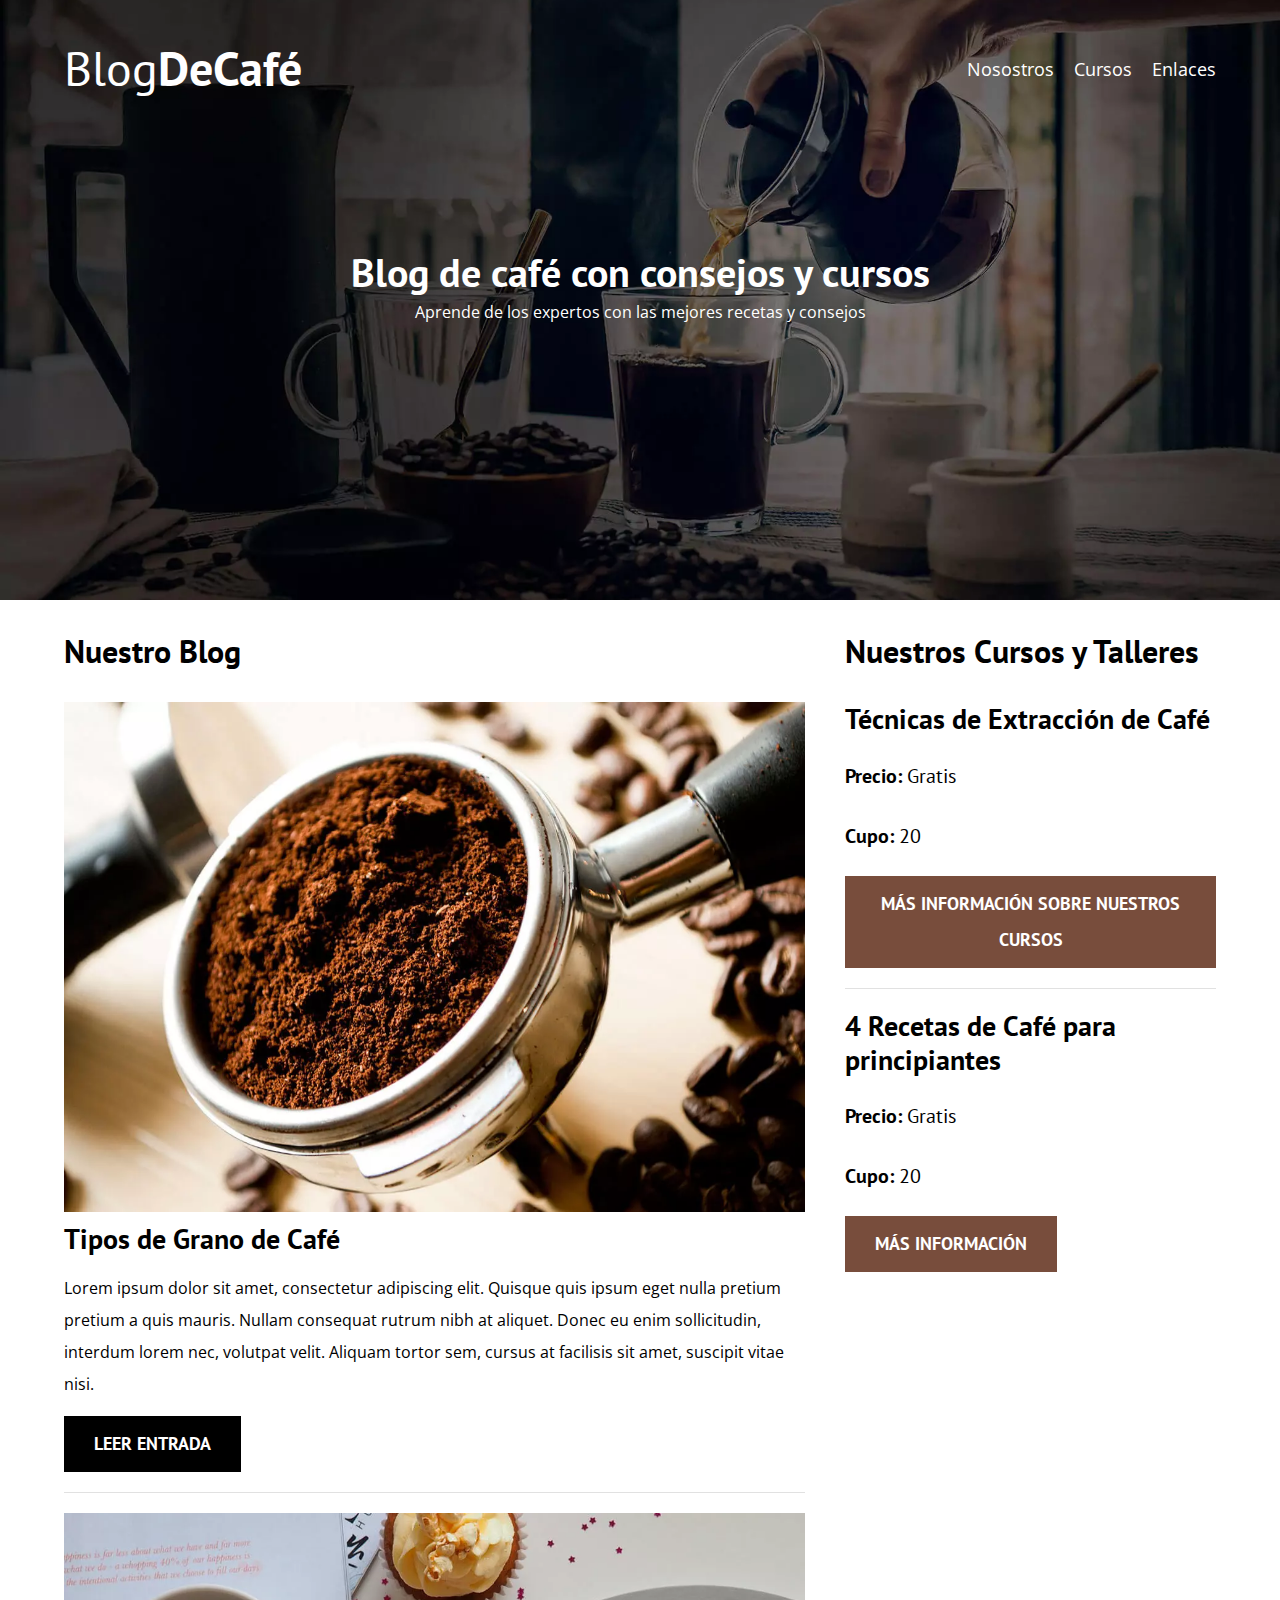
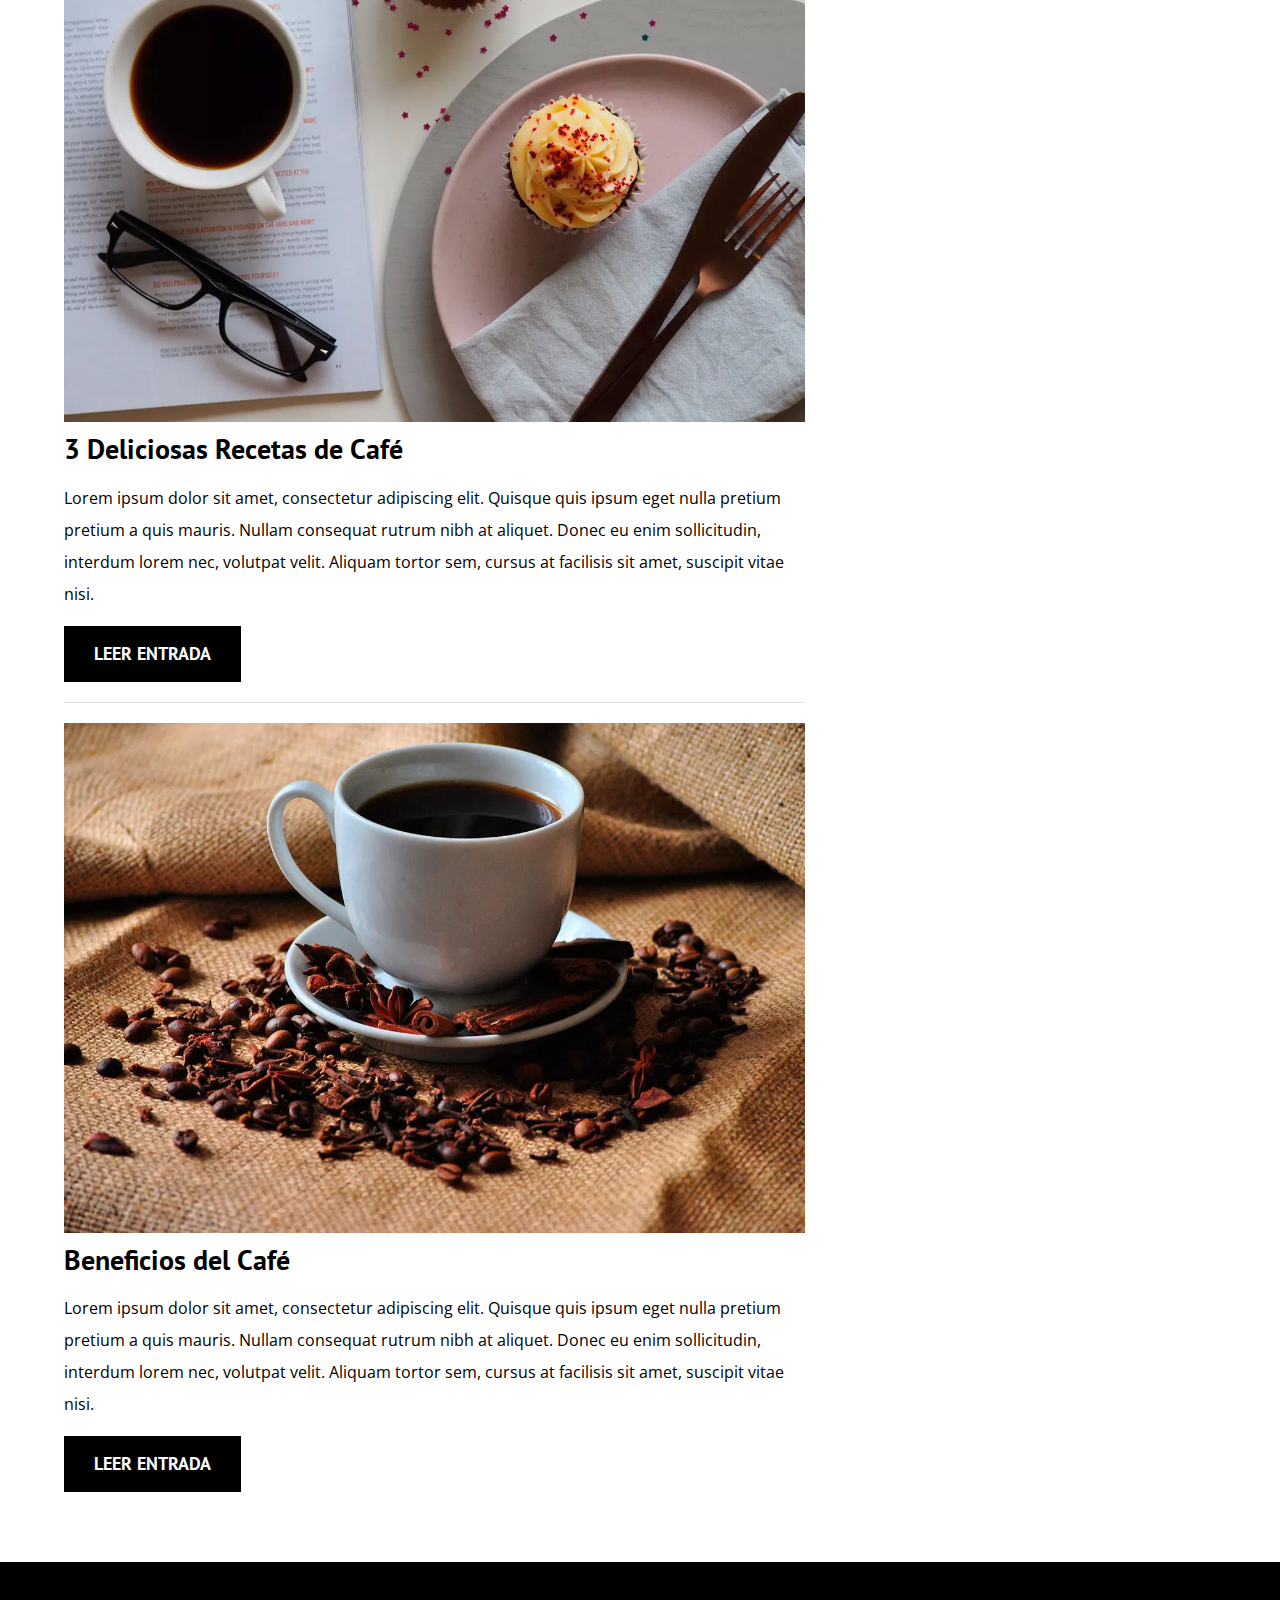
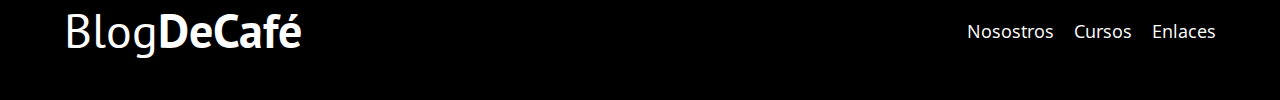
<file: index.html>
<!DOCTYPE html>
<html lang="en">
<head>
    <meta charset="UTF-8">
    <meta http-equiv="X-UA-Compatible" content="IE=edge">
    <meta name="viewport" content="width=device-width, initial-scale=1.0">
    <meta name="description" content="Página web de blog de café">

    <!--Prefetch-->
    <link rel="prefetch" href="nosotros.html" as="document">



    <!--Preload-->
    <link rel="preload" href="css/normalize.css" as="style">
    <link rel="stylesheet" href="css/normalize.css">

    <link rel="preload" href="https://fonts.googleapis.com/css2?family=Krub:wght@400;700&family=Open+Sans&family=PT+Sans:wght@400;700&family=Staatliches&display=swap" crossorigin="crossorigin" as="font">
    <link href="https://fonts.googleapis.com/css2?family=Krub:wght@400;700&family=Open+Sans&family=PT+Sans:wght@400;700&family=Staatliches&display=swap" rel="stylesheet">

    <link rel="preload" href="css/style.css" as="style">
    <link rel="stylesheet" href="css/style.css">
    <title>BlocgDeCafe</title>
</head>
<body>
    <header class="header">
        <div class="contenedor">
            <div class="barra">
                <a class="logo" href="index.html">
                    <h1 class="logo__nombre no-margin centrar-texto">Blog<span class="logo__bold">DeCafé</span></h1>
                 </a> 
                
                 <nav class="navegacion">
                     <a href="nosotros.html" class="navegacion__enlace">Nosostros</a>
                     <a href="cursos.html" class="navegacion__enlace">Cursos</a>
                     <a href="contacto.html" class="navegacion__enlace">Enlaces</a>
                 </nav>
             </div>
        </div>
        <div class="header__texto">
            <h2 class="no-margin">Blog de café con consejos y cursos</h2>
            <p class="no-margin"> Aprende de los expertos con las mejores recetas y consejos</p>
        </div>
    </header>

    <div class="contenedor contenido-principal">
        <main class="blog">
            <h3>Nuestro Blog</h3>

            <article class="entrada">
                <div class="entrada__imagen">
                    <picture>
                        <source loading="lazy" srcset="img/blog1.webp" type="image/webp">
                        <img loading="lazy" src="img/blog1.jpg" alt="imagen blog">
                    </picture>
                </div>

                <div class="entrada__contenido">
                    <h4 class="no-margin">Tipos de Grano de Café</h4>     
                    <p>Lorem ipsum dolor sit amet, consectetur adipiscing elit. Quisque quis ipsum eget nulla pretium pretium a quis mauris. Nullam consequat rutrum nibh at aliquet. Donec eu enim sollicitudin, interdum lorem nec, volutpat velit. Aliquam tortor sem, cursus at facilisis sit amet, suscipit vitae nisi.</p> 
                    <a href="entrada.html" class="boton boton--primario">Leer entrada</a>    
                </div>
            </article>
            <article class="entrada">
                <div class="entrada__imagen">
                    <picture>
                        <source loading="lazy" srcset="img/blog2.webp" type="image/webp">
                        <img src="img/blog2.jpg" alt="imagen blog" loading="lazy">
                    </picture>
                </div>

                <div class="entrada__contenido">
                    <h4 class="no-margin">3 Deliciosas Recetas de Café</h4>     
                    <p>Lorem ipsum dolor sit amet, consectetur adipiscing elit. Quisque quis ipsum eget nulla pretium pretium a quis mauris. Nullam consequat rutrum nibh at aliquet. Donec eu enim sollicitudin, interdum lorem nec, volutpat velit. Aliquam tortor sem, cursus at facilisis sit amet, suscipit vitae nisi.</p> 
                    <a href="entrada.html" class="boton boton--primario">Leer entrada</a>    
                </div>
            </article>
            <article class="entrada">
                <div class="entrada__imagen">
                    <picture>
                        <source loading="lazy" srcset="img/blog3.webp" type="image/webp">
                        <img src="img/blog3.jpg" alt="imagen blog" loading="lazy">
                    </picture>
                </div>

                <div class="entrada__contenido">
                    <h4 class="no-margin">Beneficios del Café</h4>     
                    <p>Lorem ipsum dolor sit amet, consectetur adipiscing elit. Quisque quis ipsum eget nulla pretium pretium a quis mauris. Nullam consequat rutrum nibh at aliquet. Donec eu enim sollicitudin, interdum lorem nec, volutpat velit. Aliquam tortor sem, cursus at facilisis sit amet, suscipit vitae nisi.</p> 
                    <a href="entrada.html" class="boton boton--primario">Leer entrada</a>    
                </div>
            </article>
        </main>
        <aside class="sidebar">
            <h3> Nuestros Cursos y Talleres</h3>

            <ul class="cursos no-padding">
                <li class="widget-curso">
                    <h4 class="no-margin">Técnicas de Extracción de Café</h4>
                    <p class="widget-cursos__label">Precio:
                        <span class="widget-curso__info">Gratis</span>
                    </p>
                    <p class="widget-cursos__label">Cupo:
                        <span class="widget-curso__info">20</span>
                    </p>
                    <a href="entrada.html" class="boton boton--secundario">Más información sobre nuestros cursos</a>
                </li>
                <li class="widget-curso">
                    <h4 class="no-margin">4 Recetas de Café para principiantes</h4>
                    <p class="widget-cursos__label">Precio:
                        <span class="widget-curso__info">Gratis</span>
                    </p>
                    <p class="widget-cursos__label">Cupo:
                        <span class="widget-curso__info">20</span>
                    </p>
                    <a href="entrada.html" class="boton boton--secundario">Más información</a>
                </li>
            </ul>
        </aside>
    </div>
    <footer class="footer">
        <div class="contenedor">
            <div class="barra">
                <a class="logo" href="index.html">
                    <h1 class="logo__nombre no-margin centrar-texto">Blog<span class="logo__bold">DeCafé</span></h1>
                </a> 
                
                <nav class="navegacion">
                    <a href="nosotros.html" class="navegacion__enlace">Nosostros</a>
                    <a href="cursos.html" class="navegacion__enlace">Cursos</a>
                    <a href="contacto.html" class="navegacion__enlace">Enlaces</a>
                </nav>
            </div>
        </div>
    </footer>

    <script src="js/modernizr.js"></script>
</body>
</html>
</file>
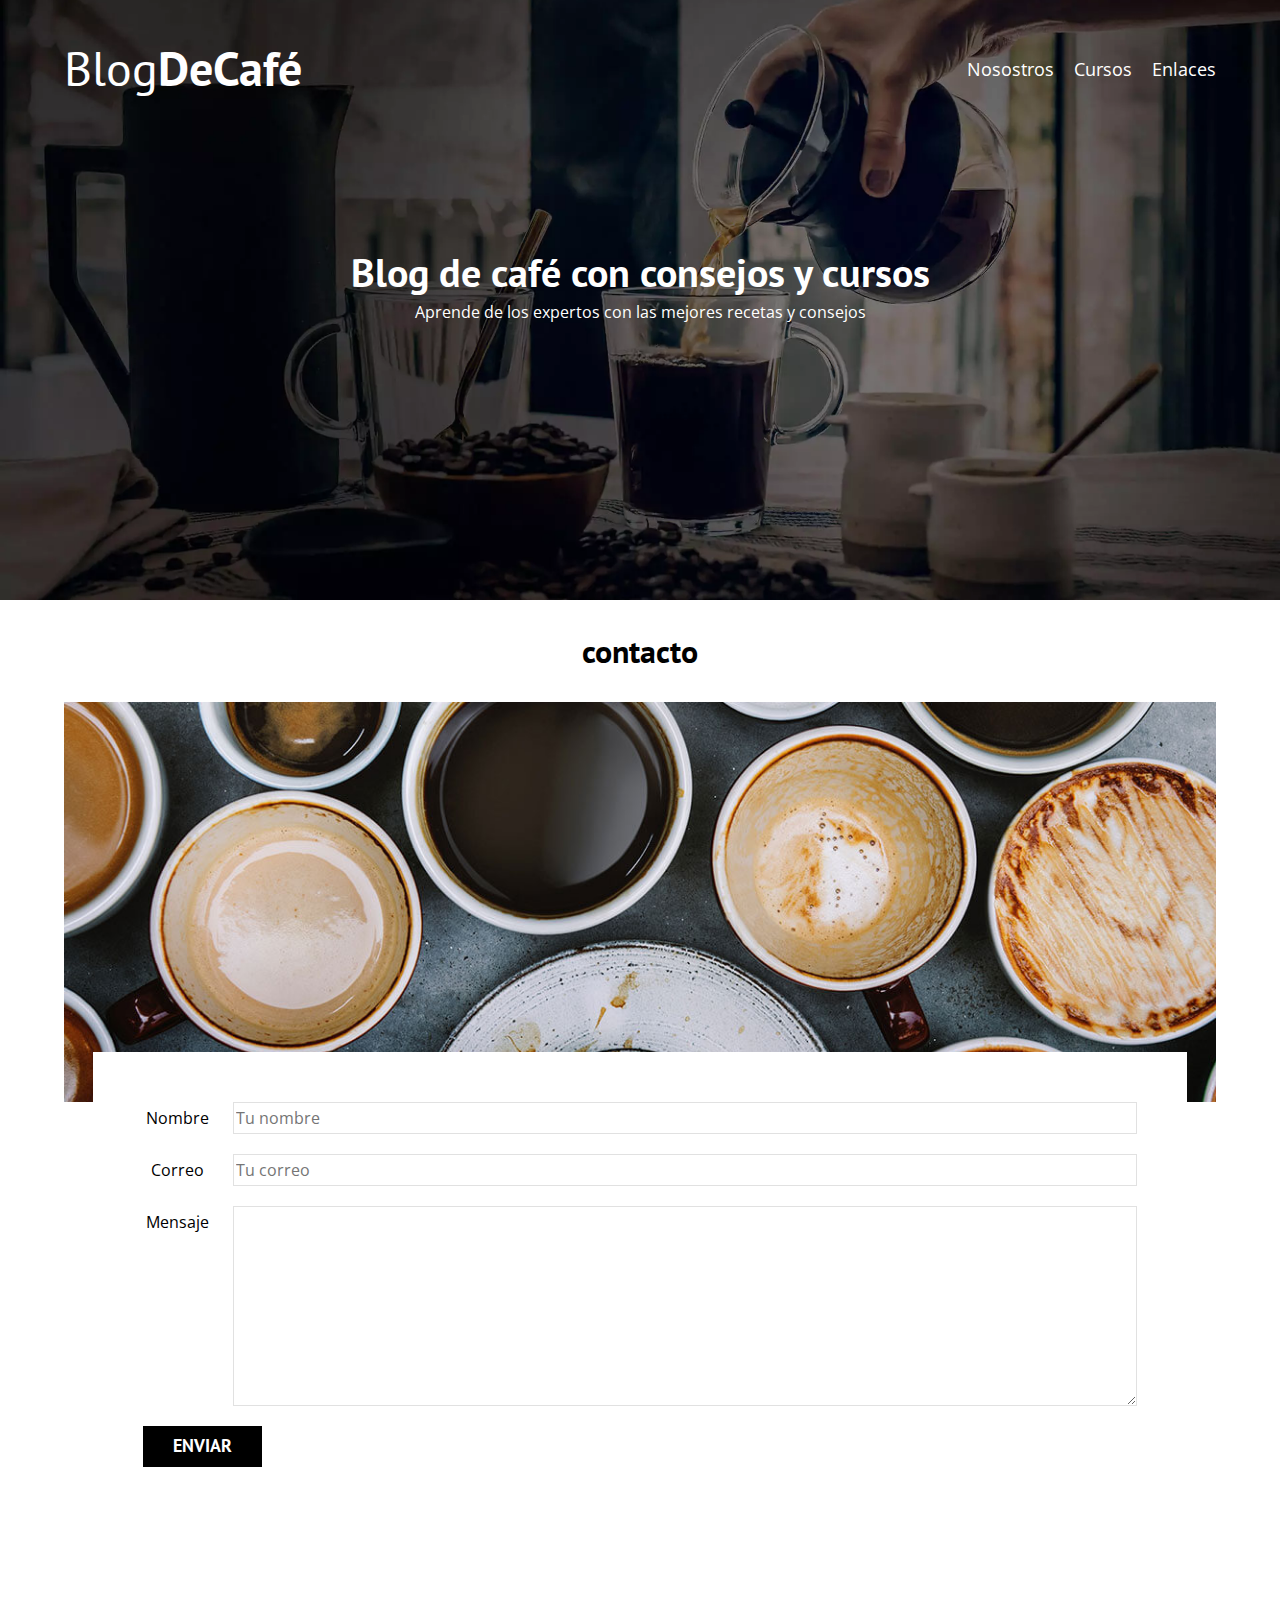
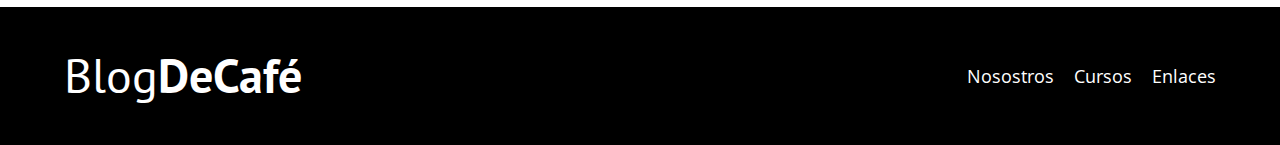
<file: contacto.html>
<!DOCTYPE html>
<html lang="en">
<head>
    <meta charset="UTF-8">
    <meta http-equiv="X-UA-Compatible" content="IE=edge">
    <meta name="viewport" content="width=device-width, initial-scale=1.0">
    <meta name="description" content="Página web de blog de café">

    <!--Prefetch-->
    <link rel="prefetch" href="nosotros.html" as="document">



    <!--Preload-->
    <link rel="preload" href="css/normalize.css" as="style">
    <link rel="stylesheet" href="css/normalize.css">

    <link rel="preload" href="https://fonts.googleapis.com/css2?family=Krub:wght@400;700&family=Open+Sans&family=PT+Sans:wght@400;700&family=Staatliches&display=swap" crossorigin="crossorigin" as="font">
    <link href="https://fonts.googleapis.com/css2?family=Krub:wght@400;700&family=Open+Sans&family=PT+Sans:wght@400;700&family=Staatliches&display=swap" rel="stylesheet">

    <link rel="preload" href="css/style.css" as="style">
    <link rel="stylesheet" href="css/style.css">
    <title>BlocgDeCafe</title>
</head>
<body>
    <header class="header">
        <div class="contenedor">
            <div class="barra">
                <a class="logo" href="index.html">
                    <h1 class="logo__nombre no-margin centrar-texto">Blog<span class="logo__bold">DeCafé</span></h1>
                 </a> 
                
                 <nav class="navegacion">
                     <a href="nosotros.html" class="navegacion__enlace">Nosostros</a>
                     <a href="cursos.html" class="navegacion__enlace">Cursos</a>
                     <a href="contacto.html" class="navegacion__enlace">Enlaces</a>
                 </nav>
             </div>
        </div>
        <div class="header__texto">
            <h2 class="no-margin">Blog de café con consejos y cursos</h2>
            <p class="no-margin"> Aprende de los expertos con las mejores recetas y consejos</p>
        </div>
    </header>

    <main class="contenedor">
       <h3 class="centrar-texto">contacto</h3>
       <div class="contacto-bg"></div>
       <form class="formulario">
           <div class="campo">
               <label class="campo__label" for="nombre">Nombre</label>
               <input class="campo__field" type="text" placeholder="Tu nombre" id="nombre">
           </div>
           <div class="campo">
                <label class="campo__label" for="correo">Correo</label>
                <input class="campo__field" type="email" placeholder="Tu correo" id="correo">
            </div>
            <div class="campo">
                <label class="campo__label" for="mensaje">Mensaje</label>
                <textarea class="campo__field campo__field--textarea" id="mensaje"></textarea>
            </div>
            <div class="campo">
               <input type="submit" value="Enviar" class="boton boton--primario">
            </div>

       </form>
    </main>

    <footer class="footer">
        <div class="contenedor">
            <div class="barra">
                <a class="logo" href="index.html">
                    <h1 class="logo__nombre no-margin centrar-texto">Blog<span class="logo__bold">DeCafé</span></h1>
                </a> 
                
                <nav class="navegacion">
                    <a href="nosotros.html" class="navegacion__enlace">Nosostros</a>
                    <a href="cursos.html" class="navegacion__enlace">Cursos</a>
                    <a href="contacto.html" class="navegacion__enlace">Enlaces</a>
                </nav>
            </div>
        </div>
    </footer>
    <script src="js/modernizr.js"></script>
</body>
</html>
</file>
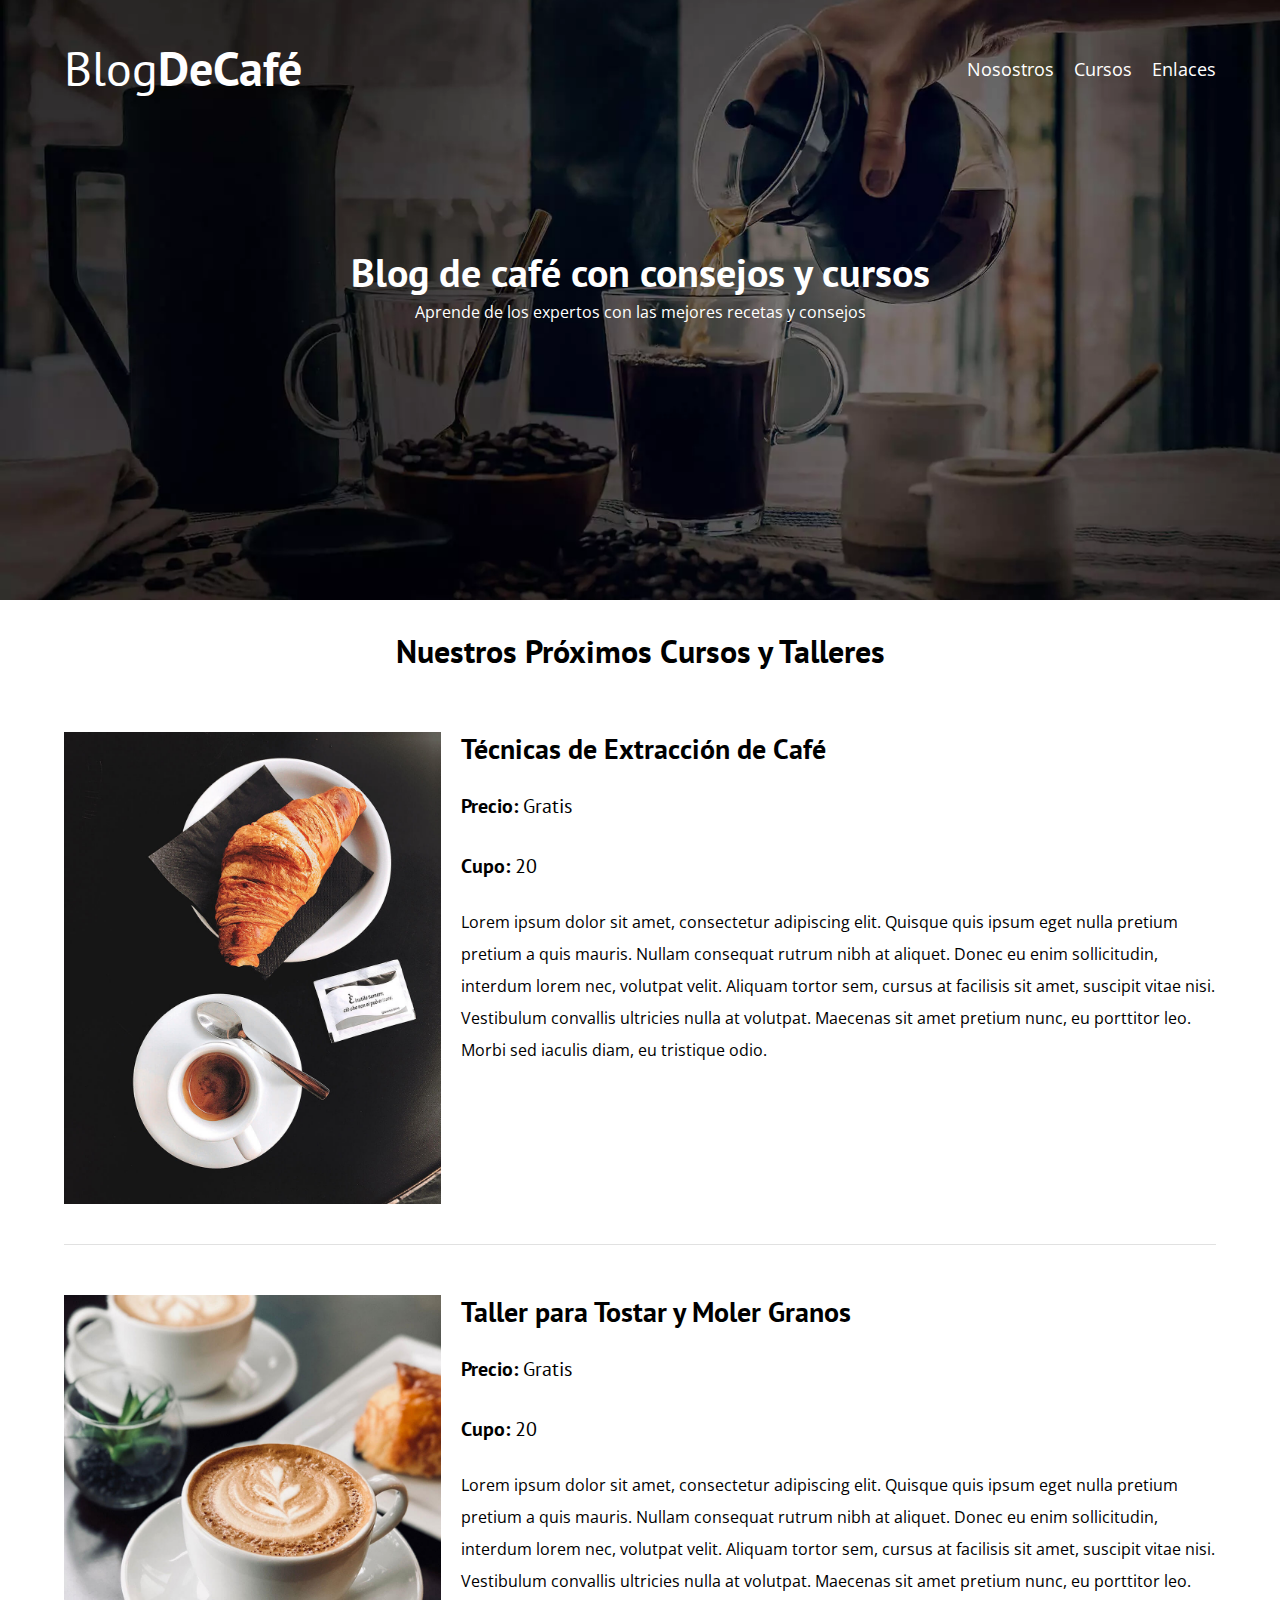
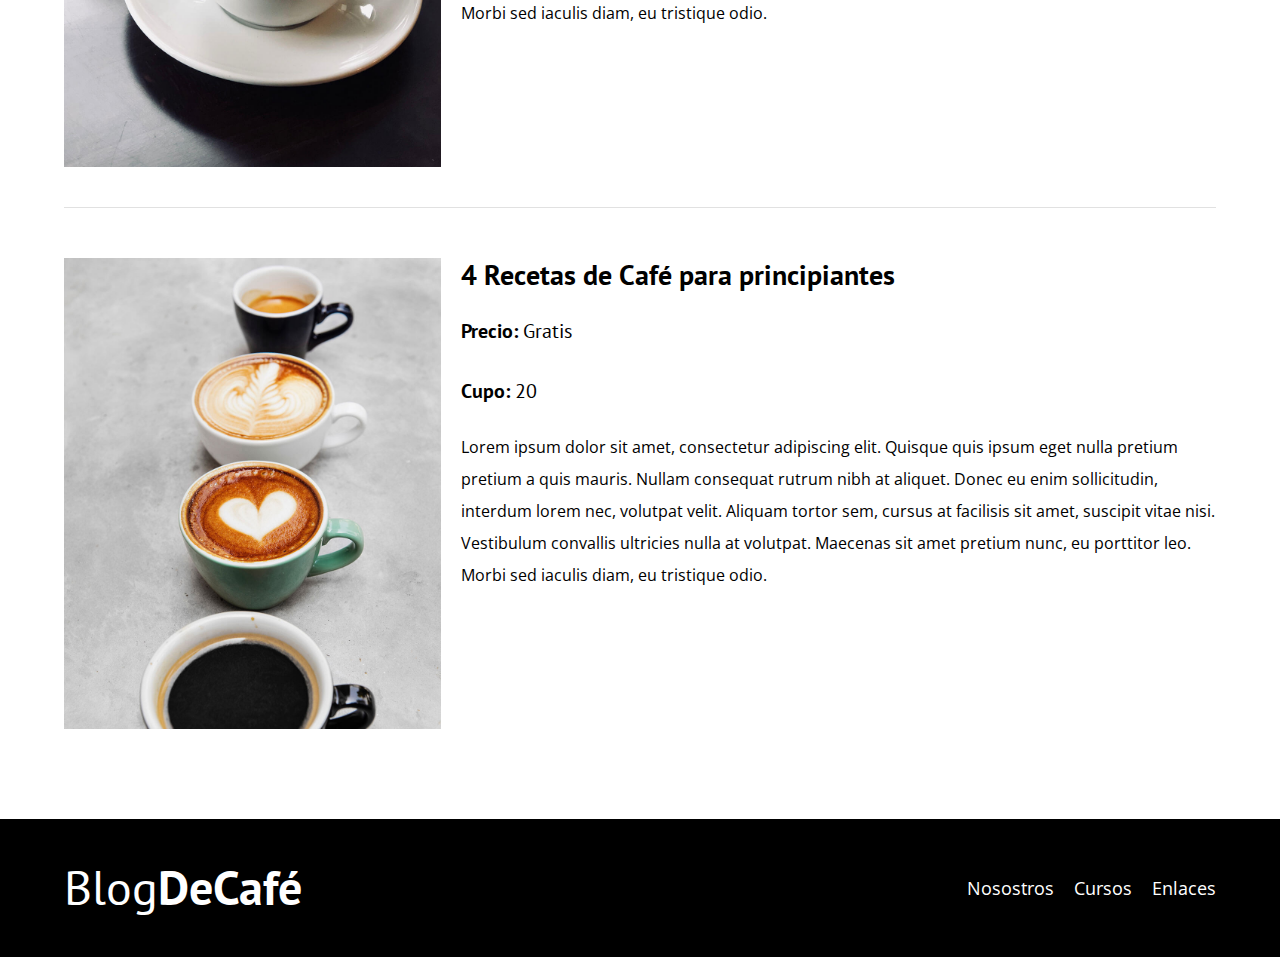
<file: cursos.html>
<!DOCTYPE html>
<html lang="en">
<head>
    <meta charset="UTF-8">
    <meta http-equiv="X-UA-Compatible" content="IE=edge">
    <meta name="viewport" content="width=device-width, initial-scale=1.0">
    <link rel="stylesheet" href="css/normalize.css">
    <link href="https://fonts.googleapis.com/css2?family=Krub:wght@400;700&family=Open+Sans&family=PT+Sans:wght@400;700&family=Staatliches&display=swap" rel="stylesheet">
    <link rel="stylesheet" href="css/style.css">
    <title>BlocgDeCafe</title>
</head>
<body>
    <header class="header">
        <div class="contenedor">
            <div class="barra">
                <a class="logo" href="index.html">
                    <h1 class="logo__nombre no-margin centrar-texto">Blog<span class="logo__bold">DeCafé</span></h1>
                 </a> 
                
                 <nav class="navegacion">
                     <a href="nosotros.html" class="navegacion__enlace">Nosostros</a>
                     <a href="cursos.html" class="navegacion__enlace">Cursos</a>
                     <a href="contacto.html" class="navegacion__enlace">Enlaces</a>
                 </nav>
             </div>
        </div>
        <div class="header__texto">
            <h2 class="no-margin">Blog de café con consejos y cursos</h2>
            <p class="no-margin"> Aprende de los expertos con las mejores recetas y consejos</p>
        </div>
    </header>

    <main class="contenedor">
       <h3 class="centrar-texto">Nuestros Próximos Cursos y Talleres</h3>

       <div class="curso">
           <div class="curso__imagen">
               <img src="img/curso1.jpg" alt="Imagen del curso" >
           </div>

           <div class="curso__informacion">
                <h4 class="no-margin">Técnicas de Extracción de Café</h4>
                <p class="curso__label">Precio:
                    <span class="curso__info">Gratis</span>
                </p>
                <p class="curso__label">Cupo:
                    <span class="curso__info">20</span>
                </p>
                <p class="curso__descripcion">Lorem ipsum dolor sit amet, consectetur adipiscing elit. Quisque quis ipsum eget nulla pretium pretium a quis mauris. Nullam consequat rutrum nibh at aliquet. Donec eu enim sollicitudin, interdum lorem nec, volutpat velit. Aliquam tortor sem, cursus at facilisis sit amet, suscipit vitae nisi. Vestibulum convallis ultricies nulla at volutpat. Maecenas sit amet pretium nunc, eu porttitor leo. Morbi sed iaculis diam, eu tristique odio.
                </p>
            </div> <!--.curso-informacion-->
        </div><!--.curso-->

        <div class="curso">
            <div class="curso__imagen">
                <img src="img/curso2.jpg" alt="Imagen del curso">
            </div>
 
            <div class="curso__informacion">
                 <h4 class="no-margin">Taller para Tostar y Moler Granos</h4>
                 <p class="curso__label">Precio:
                     <span class="curso__info">Gratis</span>
                 </p>
                 <p class="curso__label">Cupo:
                     <span class="curso__info">20</span>
                 </p>
                 <p class="curso__descripcion">Lorem ipsum dolor sit amet, consectetur adipiscing elit. Quisque quis ipsum eget nulla pretium pretium a quis mauris. Nullam consequat rutrum nibh at aliquet. Donec eu enim sollicitudin, interdum lorem nec, volutpat velit. Aliquam tortor sem, cursus at facilisis sit amet, suscipit vitae nisi. Vestibulum convallis ultricies nulla at volutpat. Maecenas sit amet pretium nunc, eu porttitor leo. Morbi sed iaculis diam, eu tristique odio.
                 </p>
             </div> <!--.curso-informacion-->
         </div><!--.curso-->

         <div class="curso">
            <div class="curso__imagen">
                <img src="img/curso3.jpg" alt="Imagen del curso">
            </div>
 
            <div class="curso__informacion">
                 <h4 class="no-margin">4 Recetas de Café para principiantes</h4>
                 <p class="curso__label">Precio:
                     <span class="curso__info">Gratis</span>
                 </p>
                 <p class="curso__label">Cupo:
                     <span class="curso__info">20</span>
                 </p>
                 <p class="curso__descripcion">Lorem ipsum dolor sit amet, consectetur adipiscing elit. Quisque quis ipsum eget nulla pretium pretium a quis mauris. Nullam consequat rutrum nibh at aliquet. Donec eu enim sollicitudin, interdum lorem nec, volutpat velit. Aliquam tortor sem, cursus at facilisis sit amet, suscipit vitae nisi. Vestibulum convallis ultricies nulla at volutpat. Maecenas sit amet pretium nunc, eu porttitor leo. Morbi sed iaculis diam, eu tristique odio.
                 </p>
             </div> <!--.curso-informacion-->
         </div><!--.curso-->
    </main>
    <footer class="footer">
        <div class="contenedor">
            <div class="barra">
                <a class="logo" href="index.html">
                    <h1 class="logo__nombre no-margin centrar-texto">Blog<span class="logo__bold">DeCafé</span></h1>
                </a> 
                
                <nav class="navegacion">
                    <a href="nosotros.html" class="navegacion__enlace">Nosostros</a>
                    <a href="cursos.html" class="navegacion__enlace">Cursos</a>
                    <a href="contacto.html" class="navegacion__enlace">Enlaces</a>
                </nav>
            </div>
        </div>
    </footer>
    <script src="js/modernizr.js"></script>
</body>
</html>
</file>
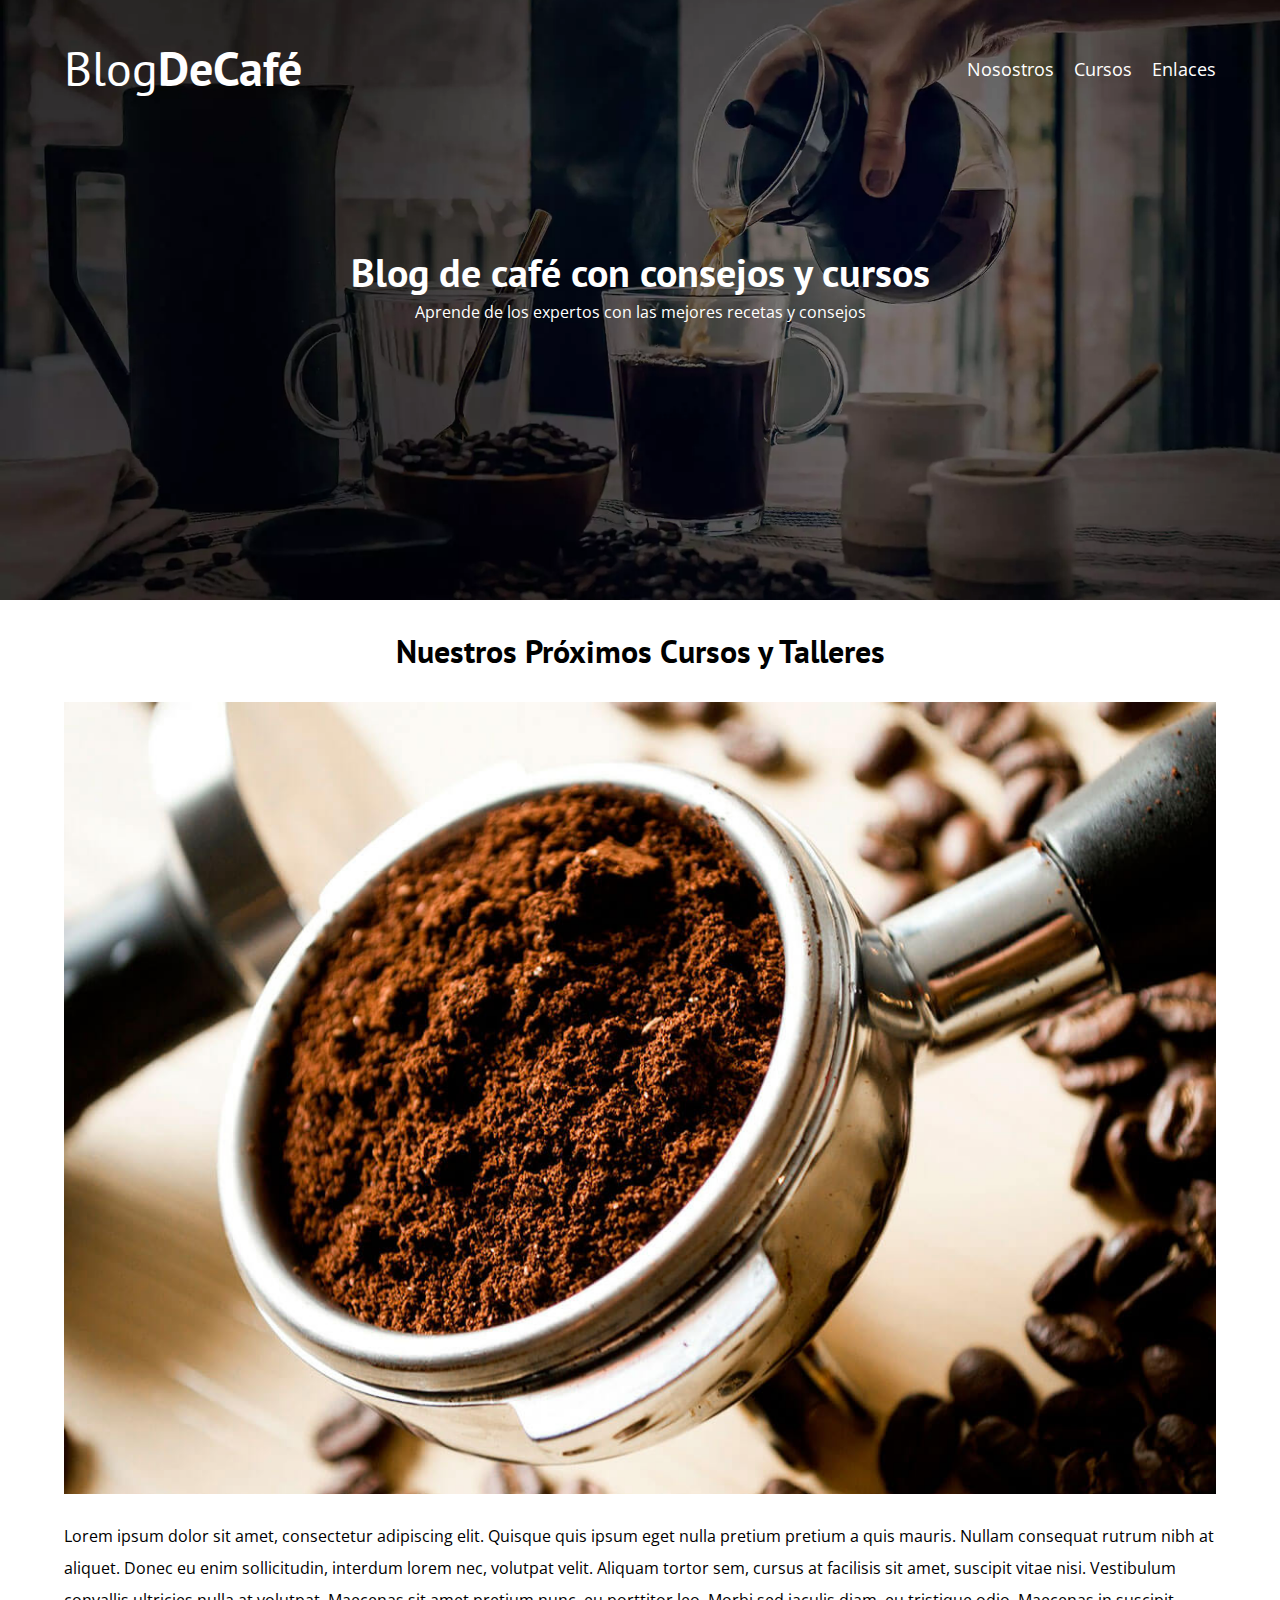
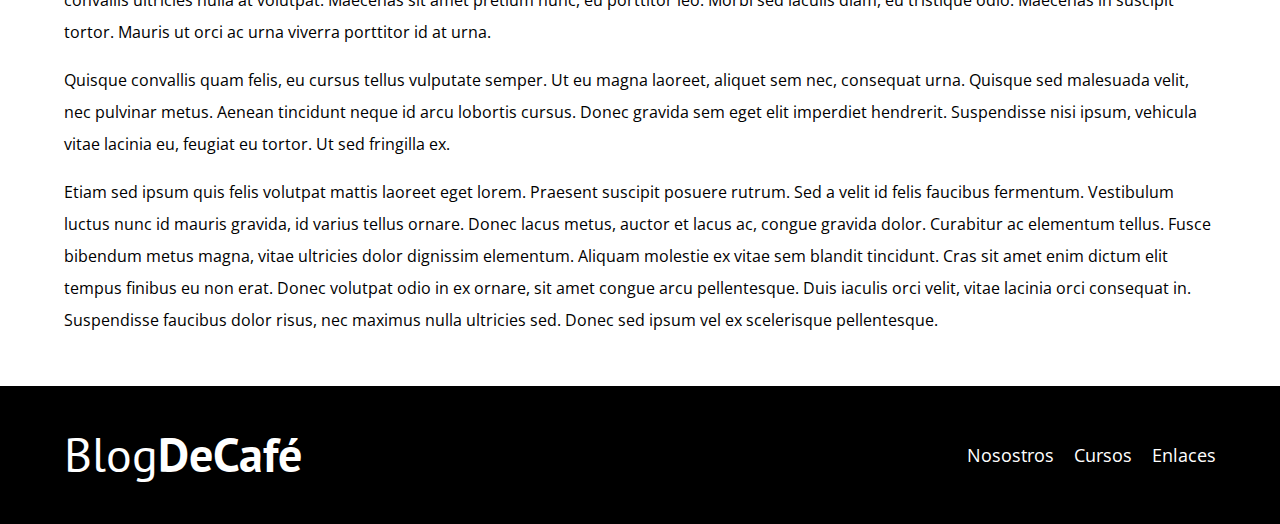
<file: entrada.html>
<!DOCTYPE html>
<html lang="en">
<head>
    <meta charset="UTF-8">
    <meta http-equiv="X-UA-Compatible" content="IE=edge">
    <meta name="viewport" content="width=device-width, initial-scale=1.0">
    <meta name="description" content="Página web de blog de café">

    <!--Prefetch-->
    <link rel="prefetch" href="nosotros.html" as="document">



    <!--Preload-->
    <link rel="preload" href="css/normalize.css" as="style">
    <link rel="stylesheet" href="css/normalize.css">

    <link rel="preload" href="https://fonts.googleapis.com/css2?family=Krub:wght@400;700&family=Open+Sans&family=PT+Sans:wght@400;700&family=Staatliches&display=swap" crossorigin="crossorigin" as="font">
    <link href="https://fonts.googleapis.com/css2?family=Krub:wght@400;700&family=Open+Sans&family=PT+Sans:wght@400;700&family=Staatliches&display=swap" rel="stylesheet">

    <link rel="preload" href="css/style.css" as="style">
    <link rel="stylesheet" href="css/style.css">
    <title>BlocgDeCafe</title>
</head>
<body>
    <header class="header">
        <div class="contenedor">
            <div class="barra">
                <a class="logo" href="index.html">
                    <h1 class="logo__nombre no-margin centrar-texto">Blog<span class="logo__bold">DeCafé</span></h1>
                 </a> 
                
                 <nav class="navegacion">
                     <a href="nosotros.html" class="navegacion__enlace">Nosostros</a>
                     <a href="cursos.html" class="navegacion__enlace">Cursos</a>
                     <a href="contacto.html" class="navegacion__enlace">Enlaces</a>
                 </nav>
             </div>
        </div>
        <div class="header__texto">
            <h2 class="no-margin">Blog de café con consejos y cursos</h2>
            <p class="no-margin"> Aprende de los expertos con las mejores recetas y consejos</p>
        </div>
    </header>

    <main class="contenedor">
       <h3 class="centrar-texto">Nuestros Próximos Cursos y Talleres</h3>
            <img src="img/blog1.jpg" alt="Imagen del curso">
            <p>Lorem ipsum dolor sit amet, consectetur adipiscing elit. Quisque quis ipsum eget nulla pretium pretium a quis mauris. Nullam consequat rutrum nibh at aliquet. Donec eu enim sollicitudin, interdum lorem nec, volutpat velit. Aliquam tortor sem, cursus at facilisis sit amet, suscipit vitae nisi. Vestibulum convallis ultricies nulla at volutpat. Maecenas sit amet pretium nunc, eu porttitor leo. Morbi sed iaculis diam, eu tristique odio. Maecenas in suscipit tortor. Mauris ut orci ac urna viverra porttitor id at urna.</p>
            <p>Quisque convallis quam felis, eu cursus tellus vulputate semper. Ut eu magna laoreet, aliquet sem nec, consequat urna. Quisque sed malesuada velit, nec pulvinar metus. Aenean tincidunt neque id arcu lobortis cursus. Donec gravida sem eget elit imperdiet hendrerit. Suspendisse nisi ipsum, vehicula vitae lacinia eu, feugiat eu tortor. Ut sed fringilla ex.</p>
            <p>Etiam sed ipsum quis felis volutpat mattis laoreet eget lorem. Praesent suscipit posuere rutrum. Sed a velit id felis faucibus fermentum. Vestibulum luctus nunc id mauris gravida, id varius tellus ornare. Donec lacus metus, auctor et lacus ac, congue gravida dolor. Curabitur ac elementum tellus. Fusce bibendum metus magna, vitae ultricies dolor dignissim elementum. Aliquam molestie ex vitae sem blandit tincidunt. Cras sit amet enim dictum elit tempus finibus eu non erat. Donec volutpat odio in ex ornare, sit amet congue arcu pellentesque. Duis iaculis orci velit, vitae lacinia orci consequat in. Suspendisse faucibus dolor risus, nec maximus nulla ultricies sed. Donec sed ipsum vel ex scelerisque pellentesque.</p>
    </main>

    <footer class="footer">
        <div class="contenedor">
            <div class="barra">
                <a class="logo" href="index.html">
                    <h1 class="logo__nombre no-margin centrar-texto">Blog<span class="logo__bold">DeCafé</span></h1>
                </a> 
                
                <nav class="navegacion">
                    <a href="nosotros.html" class="navegacion__enlace">Nosostros</a>
                    <a href="cursos.html" class="navegacion__enlace">Cursos</a>
                    <a href="contacto.html" class="navegacion__enlace">Enlaces</a>
                </nav>
            </div>
        </div>
    </footer>
    <script src="js/modernizr.js"></script>
</body>
</html>
</file>
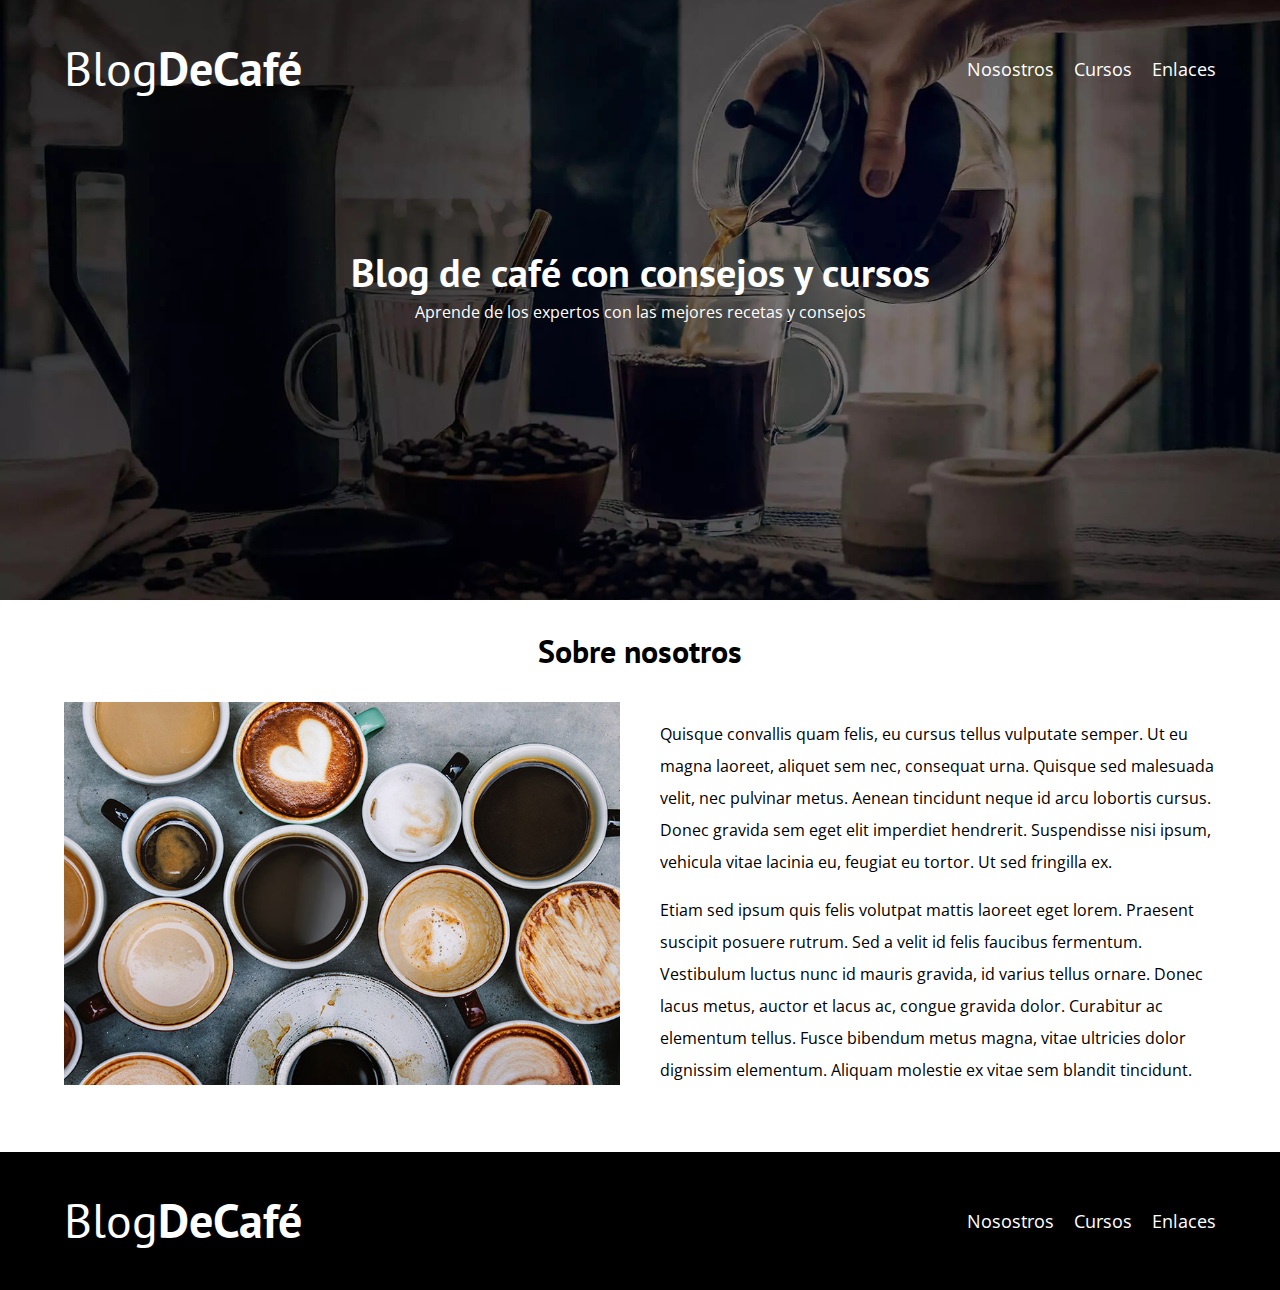
<file: nosotros.html>
<!DOCTYPE html>
<html lang="en">
<head>
    <meta charset="UTF-8">
    <meta http-equiv="X-UA-Compatible" content="IE=edge">
    <meta name="viewport" content="width=device-width, initial-scale=1.0">
    <meta name="description" content="Página web de blog de café">

    <!--Prefetch-->
    <link rel="prefetch" href="nosotros.html" as="document">


    <!--Preload-->
    <link rel="preload" href="css/normalize.css" as="style">
    <link rel="stylesheet" href="css/normalize.css">

    <link rel="preload" href="https://fonts.googleapis.com/css2?family=Krub:wght@400;700&family=Open+Sans&family=PT+Sans:wght@400;700&family=Staatliches&display=swap" crossorigin="crossorigin" as="font">
    <link href="https://fonts.googleapis.com/css2?family=Krub:wght@400;700&family=Open+Sans&family=PT+Sans:wght@400;700&family=Staatliches&display=swap" rel="stylesheet">

    <link rel="preload" href="css/style.css" as="style">
    <link rel="stylesheet" href="css/style.css">
    <title>BlocgDeCafe</title>
</head>
<body>
    <header class="header">
        <div class="contenedor">
            <div class="barra">
                <a class="logo" href="index.html">
                    <h1 class="logo__nombre no-margin centrar-texto">Blog<span class="logo__bold">DeCafé</span></h1>
                 </a> 
                
                 <nav class="navegacion">
                     <a href="nosotros.html" class="navegacion__enlace">Nosostros</a>
                     <a href="cursos.html" class="navegacion__enlace">Cursos</a>
                     <a href="contacto.html" class="navegacion__enlace">Enlaces</a>
                 </nav>
             </div>
        </div>
        <div class="header__texto">
            <h2 class="no-margin">Blog de café con consejos y cursos</h2>
            <p class="no-margin"> Aprende de los expertos con las mejores recetas y consejos</p>
        </div>
    </header>

    <main class="contenedor">
       <h3 class="centrar-texto">Sobre nosotros</h3>

        <div class="sobre-nosotros">
            <div class="sobre-nosotros__imagen">
                <img src="img/nosotros.jpg" alt="imagen nosotros">
            </div>

            <div class="sobre-nosotros__texto">
                <p>Quisque convallis quam felis, eu cursus tellus vulputate semper. Ut eu magna laoreet, aliquet sem nec, consequat urna. Quisque sed malesuada velit, nec pulvinar metus. Aenean tincidunt neque id arcu lobortis cursus. Donec gravida sem eget elit imperdiet hendrerit. Suspendisse nisi ipsum, vehicula vitae lacinia eu, feugiat eu tortor. Ut sed fringilla ex.</p>
                <p>Etiam sed ipsum quis felis volutpat mattis laoreet eget lorem. Praesent suscipit posuere rutrum. Sed a velit id felis faucibus fermentum. Vestibulum luctus nunc id mauris gravida, id varius tellus ornare. Donec lacus metus, auctor et lacus ac, congue gravida dolor. Curabitur ac elementum tellus. Fusce bibendum metus magna, vitae ultricies dolor dignissim elementum. Aliquam molestie ex vitae sem blandit tincidunt. </p>
            </div>
        </div>
    </main>
    <footer class="footer">
        <div class="contenedor">
            <div class="barra">
                <a class="logo" href="index.html">
                    <h1 class="logo__nombre no-margin centrar-texto">Blog<span class="logo__bold">DeCafé</span></h1>
                </a> 
                
                <nav class="navegacion">
                    <a href="nosotros.html" class="navegacion__enlace">Nosostros</a>
                    <a href="cursos.html" class="navegacion__enlace">Cursos</a>
                    <a href="contacto.html" class="navegacion__enlace">Enlaces</a>
                </nav>
            </div>
        </div>
    </footer>
<script src="js/modernizr.js"></script>
</body>
</html>
</file>
<file: css/style.css>
:root {
    --fuenteHeading:'PT Sans', sans-serif;
    --fuenteparrafos: 'Open Sans', sans-serif;

    --primario: #784d3c;
    --blanco: #ffffff;
    --gris: #e1e1e1;
    --negro: #000000;
}
html {
    box-sizing: border-box;
    font-size: 62.5%; /* 1 rem = 10px */
}

*, *:before, *:after {
    box-sizing: inherit;
}
body {
    font-family: var(--fuenteparrafos);
    font-size: 1.6rem;
    line-height: 2;
}
 /*Globales*/
 .contenedor {
     max-width: 120rem;
     width: 90%;
     margin: 0 auto;
 }
 a{
     text-decoration: none;
 }
 h1, h2, h3, h4 {
     font-family: var(--fuenteHeading);
     line-height: 1.2;
 }
 h1 {
     font-size: 4.8rem;
 }
 h2 {
    font-size: 4rem;
}
h3 {
    font-size: 3.2rem;
}
h4 {
    font-size: 2.8rem;
}
img {
    max-width: 100%;
}

/*Utilidades*/
.no-margin {
    margin: 0;
}
.no-padding {
    padding: 0;
}
.centrar-texto{
    text-align: center;
}

/*Header*/
.webp .header {
    background-image: url(../img/banner.webp);
}
.no-webp .header {
    background-image: url(../img/banner.jpg);
}
.header {
    background-image: url(../img/banner.jpg);
    height: 60rem;
    background-size: cover;
    background-repeat: no-repeat;
    background-position: center center;
}
.header__texto {
    text-align: center;
    color: var(--blanco);
    margin-top: 5rem;
}
@media (min-width:  768px) {
    .header__texto {
        margin-top: 15rem;
    }
}
.barra {
    padding-top: 4rem;
}
@media (min-width:  768px) {
    .barra {
        display: flex;
        justify-content: space-between;
        align-items: center;
    }
}
.logo{
    color: var(--blanco);

} 
.logo__nombre {
    font-weight: 400;
}
.logo__bold {
    font-weight: 700;
}
@media (min-width:  768px) {
    .navegacion {
        display: flex;
        gap: 2rem;
    }
}
.navegacion__enlace {
    display: block;
    text-align: center;
    font-size: 1.8rem;
    color: var(--blanco);
}
@media (min-width:  768px) {
    .contenido-principal {
        display: grid;
        grid-template-columns: 2fr 1fr;
        column-gap: 4rem;
    }
}
.entrada {
    border-bottom: 1px solid var(--gris);
    margin-bottom: 2rem;
}
.entrada:last-of-type {
    border: none;
    margin-bottom: 0;
}
/*botones*/
.boton {
    display: block;
    font-family: var(--fuenteHeading);
    color: var(--blanco);
    text-align: center;
    padding: 1rem 3rem;
    font-size: 1.8rem;
    text-transform: uppercase;
    font-weight: 700;
    margin-bottom: 2rem;
    border: none;
}
@media (min-width:  768px) {
    .boton{
        display: inline-block;
    }
}
.boton:hover {
    cursor: pointer;
}
.boton--primario {
    background-color: var(--negro);
} 
.boton--secundario {
    background-color: var(--primario);
} 
.cursos {
    list-style: none;
}
.widget-curso{
    border-bottom: 1px solid var(--gris);
    margin-bottom: 2rem;
} 
.widget-curso:last-of-type{
    border: none;
    margin-bottom: 0;
}
.widget-cursos__label {
    font-family: var(--fuenteHeading);
    font-weight: 700;

}
.widget-curso__info {
    font-weight: 400;
}
.widget-cursos__label,
.widget-curso__info {
    font-size: 2rem;
}
.footer {
    background-color: var(--negro);
    padding-bottom: 4rem;
    margin-top: 5rem;
}
@media (min-width:  768px) {
    .sobre-nosotros {
        display: flex;
        justify-content: space-between;
    }
    .sobre-nosotros__imagen,
    .sobre-nosotros__texto {
        flex-basis: calc(50% - 2rem); /* o flex: 0 0  calc(50% - 2rem); */
    }  
}

/* .sobre-nosotros {
    display: grid;
    grid-template-columns: repeat(2, 1fr);
    column-gap: 2rem; ---> Es lo mismo para hacer dos columnas*/

    /*Curso*/
    .curso{
        padding: 3rem 0;
        border-bottom: 1px solid var(--gris);
        margin-bottom: 2rem;
    } 
    @media (min-width:  768px) {
        .curso {
            display: grid;
            grid-template-columns: 1fr 2fr;
            column-gap: 2rem;
        }
    }
    .curso:last-of-type{
        border: none;
        margin-bottom: 0;
    }
    .curso__label {
        font-family: var(--fuenteHeading);
        font-weight: 700;
    
    }
    .curso__info {
        font-weight: 400;
    }
    .curso__label,
    .curso__info {
        font-size: 2rem;
    }
    .contacto-bg {
        background-image: url(../img/contacto.jpg);
        height: 40rem;
        background-size: cover;
        background-repeat: no-repeat;
    }
    .formulario {
        background-color: var(--blanco);
        margin: -5rem auto 0 auto;
        width: 95%;
        padding: 5rem;
    }
    .campo {
        display: flex;
        margin-bottom: 2rem;

    }
    .campo__label {
        flex: 0 0 9rem;
        text-align: center;
        padding-right: 2rem;
    }
    .campo__field {
        flex: 1;
        border: 1px solid var(--gris)
    }
    .campo__field--textarea {
        height: 20rem;
    }
</file>
